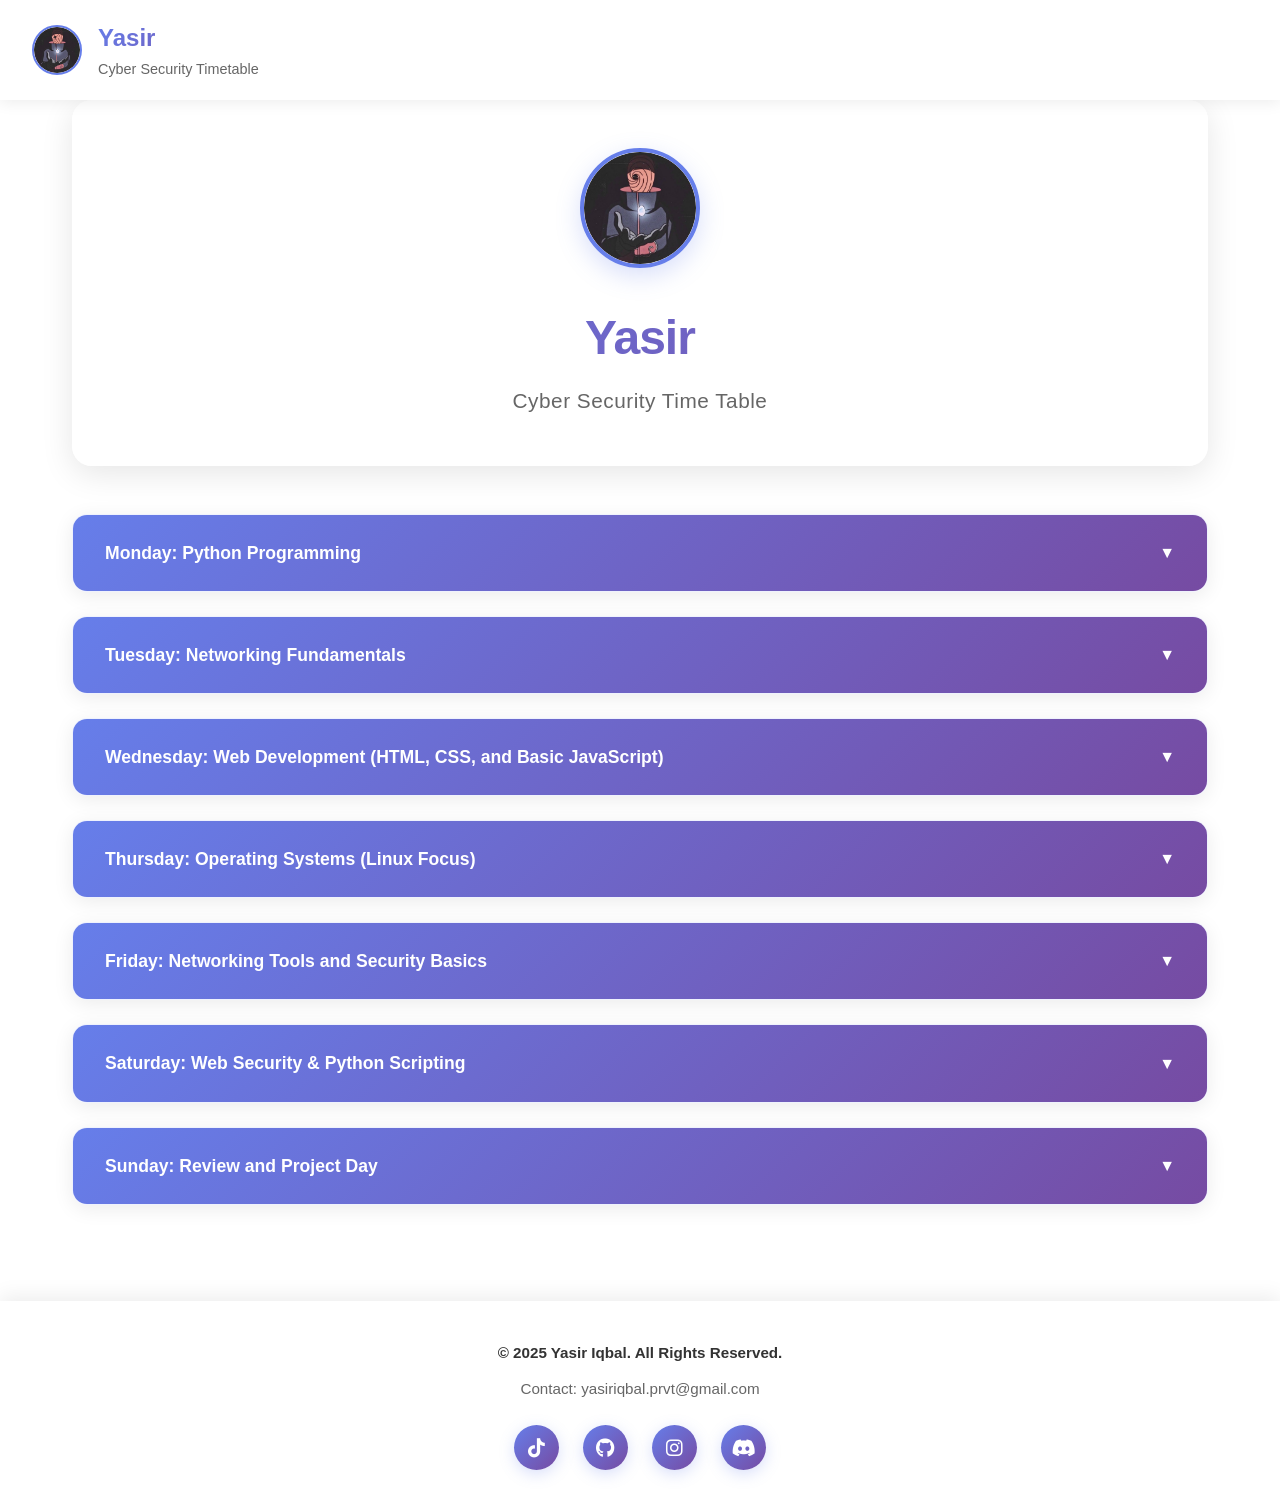
<file: index.html>
<!DOCTYPE html>
<html lang="en">
<head>
    <meta charset="UTF-8">
    <link rel="stylesheet" href="https://cdnjs.cloudflare.com/ajax/libs/font-awesome/6.0.0-beta3/css/all.min.css">
    <meta name="viewport" content="width=device-width, initial-scale=1.0">
    <title>Yasir's Cyber Security Time Table</title>
    <style>
        * {
            margin: 0;
            padding: 0;
            box-sizing: border-box;
        }

        body {
            font-family: 'Segoe UI', Tahoma, Geneva, Verdana, sans-serif;
            min-height: 100vh;
            color: #333;
            line-height: 1.6;
        }

        .sticky-header {
            position: fixed;
            top: 0;
            left: 0;
            right: 0;
            background: rgba(255, 255, 255, 0.95);
            backdrop-filter: blur(10px);
            padding: 1.2rem 2rem;
            display: flex;
            align-items: center;
            gap: 1rem;
            box-shadow: 0 2px 15px rgba(0, 0, 0, 0.08);
            z-index: 1000;
            transition: all 0.3s ease;
        }

        .sticky-header .logo {
            width: 50px;
            height: 50px;
            border-radius: 50%;
            object-fit: cover;
            border: 2px solid #667eea;
            transition: transform 0.3s ease;
        }

        .sticky-header .logo:hover {
            transform: scale(1.05);
        }

        .header-text {
            display: flex;
            flex-direction: column;
        }

        .header-text .name {
            font-size: 1.5rem;
            font-weight: 700;
            background: linear-gradient(135deg, #667eea 0%, #764ba2 100%);
            -webkit-background-clip: text;
            -webkit-text-fill-color: transparent;
            background-clip: text;
        }

        .header-text .subtext {
            font-size: 0.9rem;
            color: #666;
            font-weight: 500;
        }

        .container {
            max-width: 1200px;
            margin: 0 auto;
            padding: 100px 2rem 2rem;
        }

        .center-content {
            text-align: center;
            margin-bottom: 3rem;
            padding: 3rem 2rem;
            background: rgba(255, 255, 255, 0.9);
            border-radius: 20px;
            box-shadow: 0 8px 32px rgba(0, 0, 0, 0.1);
            animation: fadeInUp 0.8s ease;
        }

        @keyframes fadeInUp {
            from {
                opacity: 0;
                transform: translateY(30px);
            }
            to {
                opacity: 1;
                transform: translateY(0);
            }
        }

        .center-content .logo {
            width: 120px;
            height: 120px;
            border-radius: 50%;
            object-fit: cover;
            margin-bottom: 1.5rem;
            border: 4px solid #667eea;
            box-shadow: 0 8px 25px rgba(102, 126, 234, 0.25);
            transition: all 0.4s ease;
        }

        .center-content .logo:hover {
            transform: scale(1.08) rotate(5deg);
            box-shadow: 0 12px 35px rgba(102, 126, 234, 0.35);
        }

        .center-content .name {
            font-size: 3rem;
            font-weight: 800;
            background: linear-gradient(135deg, #667eea 0%, #764ba2 100%);
            -webkit-background-clip: text;
            -webkit-text-fill-color: transparent;
            background-clip: text;
            margin-bottom: 0.5rem;
            letter-spacing: -1px;
        }

        .center-content .subtext {
            font-size: 1.3rem;
            color: #666;
            font-weight: 500;
            letter-spacing: 0.5px;
        }

        .dropdown-container {
            display: grid;
            gap: 1.5rem;
            animation: fadeIn 1s ease;
        }

        @keyframes fadeIn {
            from { opacity: 0; }
            to { opacity: 1; }
        }

        .dropdown {
            background: rgba(255, 255, 255, 0.9);
            border-radius: 15px;
            overflow: hidden;
            box-shadow: 0 4px 20px rgba(0, 0, 0, 0.08);
            transition: all 0.3s ease;
            border: 1px solid rgba(102, 126, 234, 0.1);
        }

        .dropdown:hover {
            box-shadow: 0 8px 30px rgba(102, 126, 234, 0.15);
            transform: translateY(-3px);
            border-color: rgba(102, 126, 234, 0.3);
        }

        .dropdown-btn {
            padding: 1.5rem 2rem;
            cursor: pointer;
            display: flex;
            justify-content: space-between;
            align-items: center;
            background: linear-gradient(135deg, #667eea 0%, #764ba2 100%);
            color: white;
            font-weight: 600;
            font-size: 1.1rem;
            transition: all 0.3s ease;
            user-select: none;
        }

        .dropdown-btn:hover {
            background: linear-gradient(135deg, #5568d3 0%, #6a3f8f 100%);
            padding-left: 2.3rem;
        }

        .dropdown-btn:active {
            transform: scale(0.99);
        }

        .arrow {
            font-size: 1rem;
            transition: transform 0.3s ease;
            display: inline-block;
        }

        .dropdown.active .arrow {
            transform: rotate(180deg);
        }

        .dropdown-content {
            max-height: 0;
            overflow: hidden;
            transition: max-height 0.4s ease, padding 0.4s ease;
            background: white;
        }

        .dropdown.active .dropdown-content {
            max-height: 1000px;
            padding: 2rem;
        }

        .dropdown-content p {
            margin-bottom: 1rem;
            color: #555;
            line-height: 1.8;
            font-size: 1rem;
        }

        .dropdown-content p:first-child {
            font-weight: 600;
            color: #667eea;
            font-size: 1.05rem;
            margin-bottom: 1.25rem;
            padding-bottom: 0.75rem;
            border-bottom: 2px solid #f0f0f0;
        }

        .dropdown-content p:last-child {
            margin-bottom: 0;
        }

        .footer {
            background: rgba(255, 255, 255, 0.9);
            padding: 2.5rem 2rem;
            margin-top: 4rem;
            box-shadow: 0 -4px 20px rgba(0, 0, 0, 0.08);
        }

        .footer-content {
            max-width: 1200px;
            margin: 0 auto;
            text-align: center;
        }

        .footer-content p {
            margin-bottom: 0.75rem;
            color: #666;
            font-size: 0.95rem;
        }

        .footer-content p:first-child {
            font-weight: 600;
            color: #333;
        }

        .social-icons {
            display: flex;
            justify-content: center;
            gap: 1.5rem;
            margin-top: 1.5rem;
        }

        .social-icon {
            width: 45px;
            height: 45px;
            display: flex;
            align-items: center;
            justify-content: center;
            border-radius: 50%;
            background: linear-gradient(135deg, #667eea 0%, #764ba2 100%);
            color: white;
            font-size: 1.2rem;
            text-decoration: none;
            transition: all 0.4s ease;
            box-shadow: 0 4px 15px rgba(102, 126, 234, 0.25);
        }

        .social-icon:hover {
            transform: translateY(-5px) scale(1.15);
            box-shadow: 0 8px 25px rgba(102, 126, 234, 0.4);
            background: linear-gradient(135deg, #5568d3 0%, #6a3f8f 100%);
        }

        .social-icon:active {
            transform: translateY(-2px) scale(1.1);
        }

        /* Scroll reveal animation */
        .dropdown {
            opacity: 0;
            transform: translateY(30px);
            animation: slideUp 0.6s ease forwards;
        }

        .dropdown:nth-child(1) { animation-delay: 0.1s; }
        .dropdown:nth-child(2) { animation-delay: 0.2s; }
        .dropdown:nth-child(3) { animation-delay: 0.3s; }
        .dropdown:nth-child(4) { animation-delay: 0.4s; }
        .dropdown:nth-child(5) { animation-delay: 0.5s; }
        .dropdown:nth-child(6) { animation-delay: 0.6s; }
        .dropdown:nth-child(7) { animation-delay: 0.7s; }

        @keyframes slideUp {
            to {
                opacity: 1;
                transform: translateY(0);
            }
        }

        @media (max-width: 768px) {
            .sticky-header {
                padding: 1rem;
            }

            .header-text .name {
                font-size: 1.2rem;
            }

            .header-text .subtext {
                font-size: 0.8rem;
            }

            .center-content .name {
                font-size: 2rem;
            }

            .center-content .subtext {
                font-size: 1rem;
            }

            .dropdown-btn {
                padding: 1.25rem 1.5rem;
                font-size: 1rem;
            }

            .dropdown.active .dropdown-content {
                padding: 1.5rem;
            }

            .container {
                padding: 90px 1rem 1rem;
            }
        }

        @media (max-width: 480px) {
            .center-content .logo {
                width: 90px;
                height: 90px;
            }

            .social-icons {
                gap: 1rem;
            }

            .social-icon {
                width: 40px;
                height: 40px;
                font-size: 1rem;
            }
        }
    </style>
</head>
<body>
    <div class="sticky-header">
        <img src="l.png" alt="Logo" class="logo">
        <div class="header-text">
            <h1 class="name">Yasir</h1>
            <p class="subtext">Cyber Security Timetable</p>
        </div>
    </div>

    <div class="container">
        <div class="center-content">
            <img src="l.png" alt="logo" class="logo">
            <h1 class="name">Yasir</h1>
            <h2 class="subtext">Cyber Security Time Table</h2>
        </div>

        <div class="dropdown-container">
            <div class="dropdown">
                <div class="dropdown-btn">
                    <span>Monday: Python Programming</span>
                    <span class="arrow">&#x25BC;</span>
                </div>
                <div class="dropdown-content">
                    <p>Focus: Learning the basics of Python, which is widely used in cybersecurity.</p>
                    <p>- Week 1-2: Variables, data types, loops, and functions.<br>
                    - Week 3-4: File handling, error handling, and modules.<br>
                    - Extra Practice: Write small scripts like password generators, file scanners, etc.</p>
                </div>
            </div>

            <div class="dropdown">
                <div class="dropdown-btn">
                    <span>Tuesday: Networking Fundamentals</span>
                    <span class="arrow">&#x25BC;</span>
                </div>
                <div class="dropdown-content">
                    <p>Focus: Understand networking basics that are crucial for cybersecurity.</p>
                    <p>- Week 1-2: OSI Model, IP addresses, MAC addresses, and subnetting.<br>
                    - Week 3-4: TCP/IP protocols (HTTP, DNS, DHCP), port numbers, and basic configuration.<br>
                    - Hands-on Practice: Use tools like Wireshark to analyze traffic.</p>
                </div>
            </div>

            <div class="dropdown">
                <div class="dropdown-btn">
                    <span>Wednesday: Web Development (HTML, CSS, and Basic JavaScript)</span>
                    <span class="arrow">&#x25BC;</span>
                </div>
                <div class="dropdown-content">
                    <p>Focus: Learn basic web development to understand how websites work.</p>
                    <p>- Week 1-2: HTML & CSS (creating basic web pages).<br>
                    - Week 3-4: Basic JavaScript for front-end scripting.<br>
                    - Extra: Analyze how websites function, looking at the structure and layout.</p>
                </div>
            </div>

            <div class="dropdown">
                <div class="dropdown-btn">
                    <span>Thursday: Operating Systems (Linux Focus)</span>
                    <span class="arrow">&#x25BC;</span>
                </div>
                <div class="dropdown-content">
                    <p>Focus: Familiarize yourself with Linux, an essential OS in cybersecurity.</p>
                    <p>- Week 1-2: Linux file structure, basic commands, and navigation.<br>
                    - Week 3-4: Permissions, shell scripting, and package management (apt, yum).<br>
                    - Hands-on Practice: Use a Linux virtual machine (VM) like Kali Linux or Ubuntu.</p>
                </div>
            </div>

            <div class="dropdown">
                <div class="dropdown-btn">
                    <span>Friday: Networking Tools and Security Basics</span>
                    <span class="arrow">&#x25BC;</span>
                </div>
                <div class="dropdown-content">
                    <p>Focus: Dive deeper into networking and basic security tools.</p>
                    <p>- Week 1-2: Networking tools like Nmap, ping, traceroute, and netstat.<br>
                    - Week 3-4: Basic security concepts (encryption, hashing, firewalls).<br>
                    - Hands-on Practice: Set up a virtual private network (VPN) or secure a network with a firewall.</p>
                </div>
            </div>

            <div class="dropdown">
                <div class="dropdown-btn">
                    <span>Saturday: Web Security & Python Scripting</span>
                    <span class="arrow">&#x25BC;</span>
                </div>
                <div class="dropdown-content">
                    <p>Focus: Combine web development and Python to learn about security.</p>
                    <p>- Week 1-2: Basic web vulnerabilities (e.g., XSS, SQL injection).<br>
                    - Week 3-4: Writing Python scripts to analyze web traffic or vulnerabilities.<br>
                    - Extra: Explore common cybersecurity threats on websites and how to mitigate them.</p>
                </div>
            </div>

            <div class="dropdown">
                <div class="dropdown-btn">
                    <span>Sunday: Review and Project Day</span>
                    <span class="arrow">&#x25BC;</span>
                </div>
                <div class="dropdown-content">
                    <p>Focus: Consolidate your week's learning by reviewing or working on small projects.</p>
                    <p>- Morning/Afternoon: Build a simple project (e.g., a basic website or a Python networking tool).<br>
                    - Evening (9-11 PM): Review notes, practice commands/scripts, or learn new concepts like Virtual Machines (VMs) or containers (Docker).</p>
                </div>
            </div>
        </div>
    </div>

    <footer class="footer">
        <div class="footer-content">
            <p>&copy; 2025 Yasir Iqbal. All Rights Reserved.</p>
            <p>Contact: yasiriqbal.prvt@gmail.com</p>
            <div class="social-icons">
                <a href="https://www.tiktok.com/@says.yasir" class="social-icon" target="_blank" aria-label="TikTok">
                    <i class="fab fa-tiktok"></i>
                </a>
                <a href="https://github.com/says-yasir" class="social-icon" target="_blank" aria-label="GitHub">
                    <i class="fab fa-github"></i>
                </a>
                <a href="https://www.instagram.com/says.yasir/" class="social-icon" target="_blank" aria-label="Instagram">
                    <i class="fab fa-instagram"></i>
                </a>
                <a href="https://discord.gg/xenith" class="social-icon" target="_blank" aria-label="Discord">
                    <i class="fab fa-discord"></i>
                </a>
            </div>
        </div>
    </footer>

    <script>
        // Dropdown toggle functionality
        const dropdowns = document.querySelectorAll('.dropdown');
        
        dropdowns.forEach(dropdown => {
            const btn = dropdown.querySelector('.dropdown-btn');
            
            btn.addEventListener('click', () => {
                dropdown.classList.toggle('active');
            });
        });
    </script>
</body>
</html>
</file>
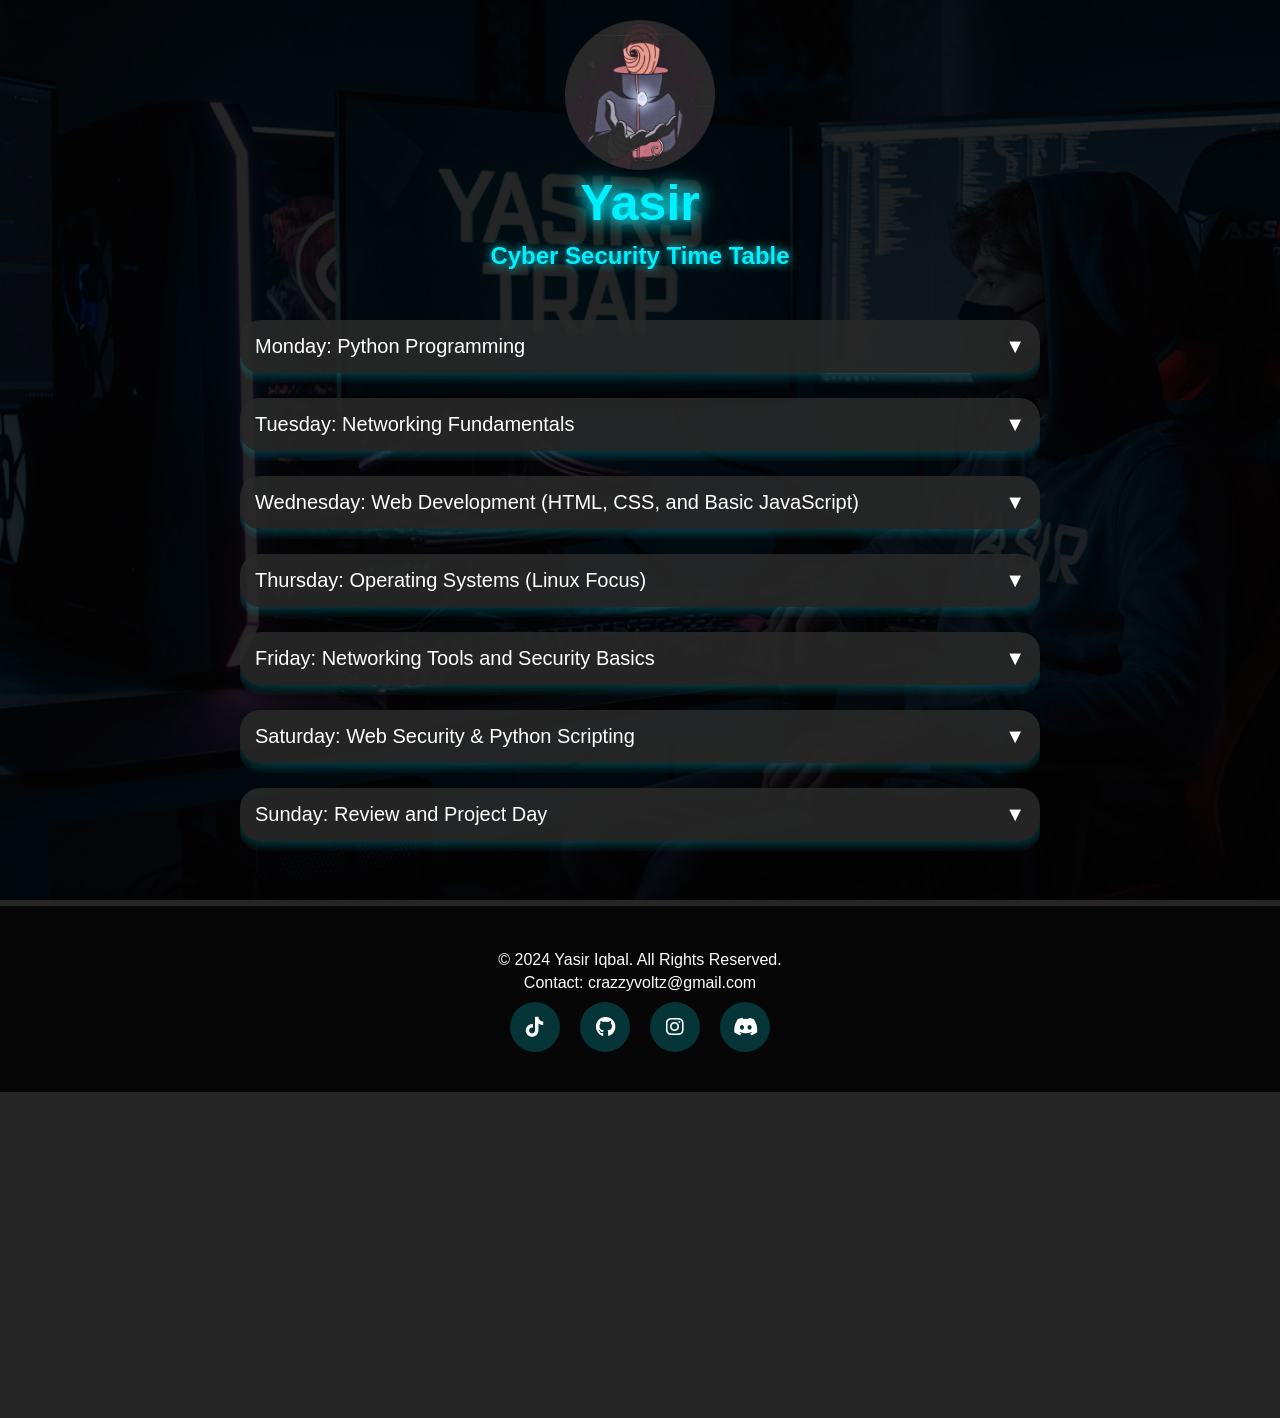
<file: docs/index.html>
<!DOCTYPE html>
<html lang="en">
<head>
    <meta charset="UTF-8">
    <link rel="stylesheet" href="https://cdnjs.cloudflare.com/ajax/libs/font-awesome/6.0.0-beta3/css/all.min.css">
    <meta name="viewport" content="width=device-width, initial-scale=1.0">
    <title>Yasir's Cyber Security Time Table</title>
    <link rel="stylesheet" href="style.css">
</head>
<body>
    
    <div class="sticky-header">
        <img src="l.png" alt="Logo" class="logo">
        <div class="header-text">
            <h1 class="name">Yasir</h1>
            <p class="subtext">Cyber Security Timetable</p>
        </div>
    </div>
    <div class="container">
        <div class="center-content">
            <img src="l.png" alt="logo" class="logo">
            <h1 class="name">Yasir</h1>
            <h2 class="subtext">Cyber Security Time Table</h2>
        </div>
        <div class="dropdown-container">
            <!-- Monday -->
            <div class="dropdown">
                <div class="dropdown-btn">
                    <span>Monday: Python Programming</span>
                    <span class="arrow">&#x25BC;</span>
                </div>
                <div class="dropdown-content">
                    <p>Focus: Learning the basics of Python, which is widely used in cybersecurity.</p>
                    <p>- Week 1-2: Variables, data types, loops, and functions.<br>
                    - Week 3-4: File handling, error handling, and modules.<br>
                    - Extra Practice: Write small scripts like password generators, file scanners, etc.</p>
                </div>
            </div>

            <div class="dropdown">
                <div class="dropdown-btn">
                    <span>Tuesday: Networking Fundamentals</span>
                    <span class="arrow">&#x25BC;</span>
                </div>
                <div class="dropdown-content">
                    <p>Focus: Understand networking basics that are crucial for cybersecurity.</p>
                    <p>- Week 1-2: OSI Model, IP addresses, MAC addresses, and subnetting.<br>
                    - Week 3-4: TCP/IP protocols (HTTP, DNS, DHCP), port numbers, and basic configuration.<br>
                    - Hands-on Practice: Use tools like Wireshark to analyze traffic.</p>
                </div>
            </div>

   
            <div class="dropdown">
                <div class="dropdown-btn">
                    <span>Wednesday: Web Development (HTML, CSS, and Basic JavaScript)</span>
                    <span class="arrow">&#x25BC;</span>
                </div>
                <div class="dropdown-content">
                    <p>Focus: Learn basic web development to understand how websites work.</p>
                    <p>- Week 1-2: HTML & CSS (creating basic web pages).<br>
                    - Week 3-4: Basic JavaScript for front-end scripting.<br>
                    - Extra: Analyze how websites function, looking at the structure and layout.</p>
                </div>
            </div>

          
            <div class="dropdown">
                <div class="dropdown-btn">
                    <span>Thursday: Operating Systems (Linux Focus)</span>
                    <span class="arrow">&#x25BC;</span>
                </div>
                <div class="dropdown-content">
                    <p>Focus: Familiarize yourself with Linux, an essential OS in cybersecurity.</p>
                    <p>- Week 1-2: Linux file structure, basic commands, and navigation.<br>
                    - Week 3-4: Permissions, shell scripting, and package management (apt, yum).<br>
                    - Hands-on Practice: Use a Linux virtual machine (VM) like Kali Linux or Ubuntu.</p>
                </div>
            </div>

            <div class="dropdown">
                <div class="dropdown-btn">
                    <span>Friday: Networking Tools and Security Basics</span>
                    <span class="arrow">&#x25BC;</span>
                </div>
                <div class="dropdown-content">
                    <p>Focus: Dive deeper into networking and basic security tools.</p>
                    <p>- Week 1-2: Networking tools like Nmap, ping, traceroute, and netstat.<br>
                    - Week 3-4: Basic security concepts (encryption, hashing, firewalls).<br>
                    - Hands-on Practice: Set up a virtual private network (VPN) or secure a network with a firewall.</p>
                </div>
            </div>

            <div class="dropdown">
                <div class="dropdown-btn">
                    <span>Saturday: Web Security & Python Scripting</span>
                    <span class="arrow">&#x25BC;</span>
                </div>
                <div class="dropdown-content">
                    <p>Focus: Combine web development and Python to learn about security.</p>
                    <p>- Week 1-2: Basic web vulnerabilities (e.g., XSS, SQL injection).<br>
                    - Week 3-4: Writing Python scripts to analyze web traffic or vulnerabilities.<br>
                    - Extra: Explore common cybersecurity threats on websites and how to mitigate them.</p>
                </div>
            </div>

            <div class="dropdown">
                <div class="dropdown-btn">
                    <span>Sunday: Review and Project Day</span>
                    <span class="arrow">&#x25BC;</span>
                </div>
                <div class="dropdown-content">
                    <p>Focus: Consolidate your week's learning by reviewing or working on small projects.</p>
                    <p>- Morning/Afternoon: Build a simple project (e.g., a basic website or a Python networking tool).<br>
                    - Evening (9-11 PM): Review notes, practice commands/scripts, or learn new concepts like Virtual Machines (VMs) or containers (Docker).</p>
                </div>
            </div>
        </div>
    </div>
    <footer class="footer">
        <div class="footer-content">
            <p>&copy; 2024 Yasir Iqbal. All Rights Reserved.</p>
            <p>Contact: crazzyvoltz@gmail.com</p>
            <div class="social-icons">
                <a href="https://www.tiktok.com/@says.yasir" class="social-icon" target="_blank">
                    <i class="fab fa-tiktok"></i>
                </a>
                <a href="https://github.com/says-yasir" class="social-icon" target="_blank">
                    <i class="fab fa-github"></i>
                </a>
                <a href="https://www.instagram.com/says.yasir/" class="social-icon" target="_blank">
                    <i class="fab fa-instagram"></i>
                </a>
                <a href="https://discord.gg/xenith" class="social-icon" target="_blank">
                    <i class="fab fa-discord"></i>
                </a>
            </div>
        </div>
    </footer>
    
    <script src="script.js"></script>
</body>
</html>
</file>
<file: docs/style.css>
.sticky-header {
    position: fixed;
    top: 0;
    left: 0;
    display: flex;
    align-items: center;
    justify-content: flex-start;
    padding: 10px 20px;
    background-color: rgba(0, 0, 0, 0.85); /* Dark background for the header */
    width: 100%;
    height: 80px;
    transform: translateY(-100%); /* Hidden initially */
    transition: all 0.6s ease;
    z-index: 1000;
}


.sticky-header .logo {
    width: 50px;
    height: 50px;
    transition: width 0.6s ease, height 0.6s ease;
    animation: glitter 2s infinite alternate;
}


.sticky-header .name {
    font-size: 20px;
    margin-left: 10px;
    transition: font-size 0.6s ease;
    text-shadow: none; /* Reduce text shadow in the header */
}


.sticky-header .subtext {
    font-size: 14px;
    margin-left: 10px;
    transition: font-size 0.6s ease;
    color: #cccccc;
}


.header-visible {
    transform: translateY(0);
}


.center-content {
    text-align: center;
    transition: all 0.6s ease;
}

.logo {
    width: 150px;
    height: 150px;
    transition: all 0.6s ease;
    animation: glitter 2s infinite alternate;
}

.name {
    font-size: 50px;
    font-weight: bold;
    color: #00f0ff;
    text-shadow: 0 0 15px #00f0ff, 0 0 25px #00f0ff;
    transition: all 0.6s ease;
}

.subtext {
    font-size: 24px;
    color: #00f0ff;
    text-shadow: 0 0 10px #00f0ff;
    margin-top: 10px;
    transition: all 0.6s ease;
}

* {
    margin: 0;
    padding: 0;
    box-sizing: border-box;
}

body {
    background: url('bg.jpeg') no-repeat center center fixed;
    background-size: cover;
    font-family: 'Arial', sans-serif;
    color: white;
    height: 150vh;
    overflow-x: hidden;
    position: relative;
}

body::after {
    content: '';
    position: absolute;
    top: 0;
    left: 0;
    width: 100%;
    height: 105%;
    background: rgba(0, 0, 0, 0.85); /* Dark background overlay */
    z-index: -1;
    pointer-events: none;
}

.particles {
    position: fixed;
    top: 0;
    left: 0;
    width: 100%;
    height: 100%;
    overflow: hidden;
    z-index: -1;
}

.particles div {
    position: absolute;
    top: -10px;
    width: 2px;
    height: 10px;
    background: rgba(255, 255, 255, 0.6);
    animation: rainParticles 5s linear infinite;
    border-radius: 50%;
}

@keyframes rainParticles {
    from { transform: translateY(-100%); }
    to { transform: translateY(100%); }
}

@keyframes glow {
    from {
        text-shadow: 0 0 10px #00f0ff, 0 0 20px #00f0ff, 0 0 30px #00f0ff;
    }
    to {
        text-shadow: 0 0 15px #ff00ff, 0 0 25px #ff00ff, 0 0 35px #ff00ff;
    }
}

@keyframes glitter {
    0% {
        filter: drop-shadow(0 0 5px #00f0ff) brightness(1.2);
    }
    50% {
        filter: drop-shadow(0 0 15px #ff00ff) brightness(2.0);
    }
    100% {
        filter: drop-shadow(0 0 5px #00f0ff) brightness(1.2);
    }
}

.container {
    position: relative;
    width: 100%;
    max-width: 1200px;
    padding: 20px;
    text-align: center;
    margin: 0 auto;
    border-radius: 10px;
}

.center-content {
    margin-bottom: 50px;
    transition: all 0.6s ease;
}

.logo {
    width: 150px;
    height: 150px;
    animation: glitter 2s infinite alternate; /* Added glitter effect */
    transition: all 0.6s ease;
}

.name {
    font-size: 50px;
    font-weight: bold;
    color: #00f0ff;
    text-shadow: 0 0 15px #00f0ff, 0 0 25px #00f0ff;
    animation: glow 2s infinite alternate;
    transition: all 0.6s ease;
}

.subtext {
    font-size: 24px;
    color: #00f0ff;
    text-shadow: 0 0 10px #00f0ff;
    margin-top: 10px;
    transition: all 0.6s ease;
}

.dropdown-container {
    max-width: 800px;
    margin: 0 auto;
}

.dropdown {
    margin-bottom: 15px;
    border-radius: 20px;
    overflow: hidden;
}

.dropdown-btn {
    font-size: 20px;
    padding: 15px;
    background-color: rgba(40, 40, 40, 0.9);
    color: white;
    display: flex;
    justify-content: space-between;
    align-items: center;
    border-radius: 20px;
    cursor: pointer;
    transition: background-color 0.3s ease;
    box-shadow: 0px 0px 15px rgba(0, 240, 255, 0.4);
}

.dropdown-btn:hover {
    background-color: rgba(0, 240, 255, 0.7);
}

.dropdown-content {
    max-height: 0;
    overflow: hidden;
    background-color: rgba(30, 30, 30, 0.9);
    margin-top: 10px;
    padding: 0;
    border-radius: 20px;
    transition: max-height 0.5s ease, padding 0.5s ease;
    box-shadow: 0 0 10px rgba(0, 240, 255, 0.4);
}

.dropdown.active .dropdown-content {
    max-height: 500px; 
    padding: 15px;
}

.dropdown-content p {
    padding: 15px;
    margin: 0;
    font-size: 18px;
    line-height: 1.6;
    color: #00f0ff;
}


.sticky-header {
    position: fixed;
    top: 0;
    left: 0;
    width: 100%;
    display: flex;
    align-items: center;
    padding: 10px;
    background-color: rgba(0, 0, 0, 0.8);
    z-index: 1000;
    height: 70px;
    transition: all 0.6s ease;
}

.sticky-logo {
    width: 50px;
    height: 50px;
    animation: glitter 2s infinite alternate; /* Added glitter effect */
}

.sticky-name {
    font-size: 20px;
    margin-left: 10px;
}

.sticky-subtext {
    font-size: 14px;
    margin-left: 10px;
    color: #cccccc;
}

/* Hide initially */
.sticky-header.hidden {
    transform: translateY(-100%);
}

.footer {
    background-color: rgba(0, 0, 0, 0.85); 
    color: white; 
    text-align: center; 
    padding: 40px; 
    position: relative; 
    bottom: 0; 
    width: 100%; 
    margin-top: 20px; 
    overflow: hidden; 
}

.footer-content {
    position: relative; 
}

.social-icons {
    margin-top: 10px; 
    display: flex;
    justify-content: center; 
}

.social-icon {
    display: flex; 
    align-items: center; 
    justify-content: center; 
    margin: 0 10px; 
    width: 50px; 
    height: 50px; 
    background-color: rgba(0, 240, 255, 0.2); 
    border-radius: 25px; 
    color: white; 
    font-size: 20px; 
    text-decoration: none; 
    transition: background-color 0.3s ease, box-shadow 0.3s ease; 
}

.social-icon:hover {
    background-color: rgba(0, 240, 255, 0.5); 
    box-shadow: 0 0 15px rgba(0, 240, 255, 0.8), 0 0 30px rgba(0, 240, 255, 0.5); 
}

.footer-content p {
    margin: 5px 0; 
}


body {
    margin-bottom: 0; 
}
</file>
